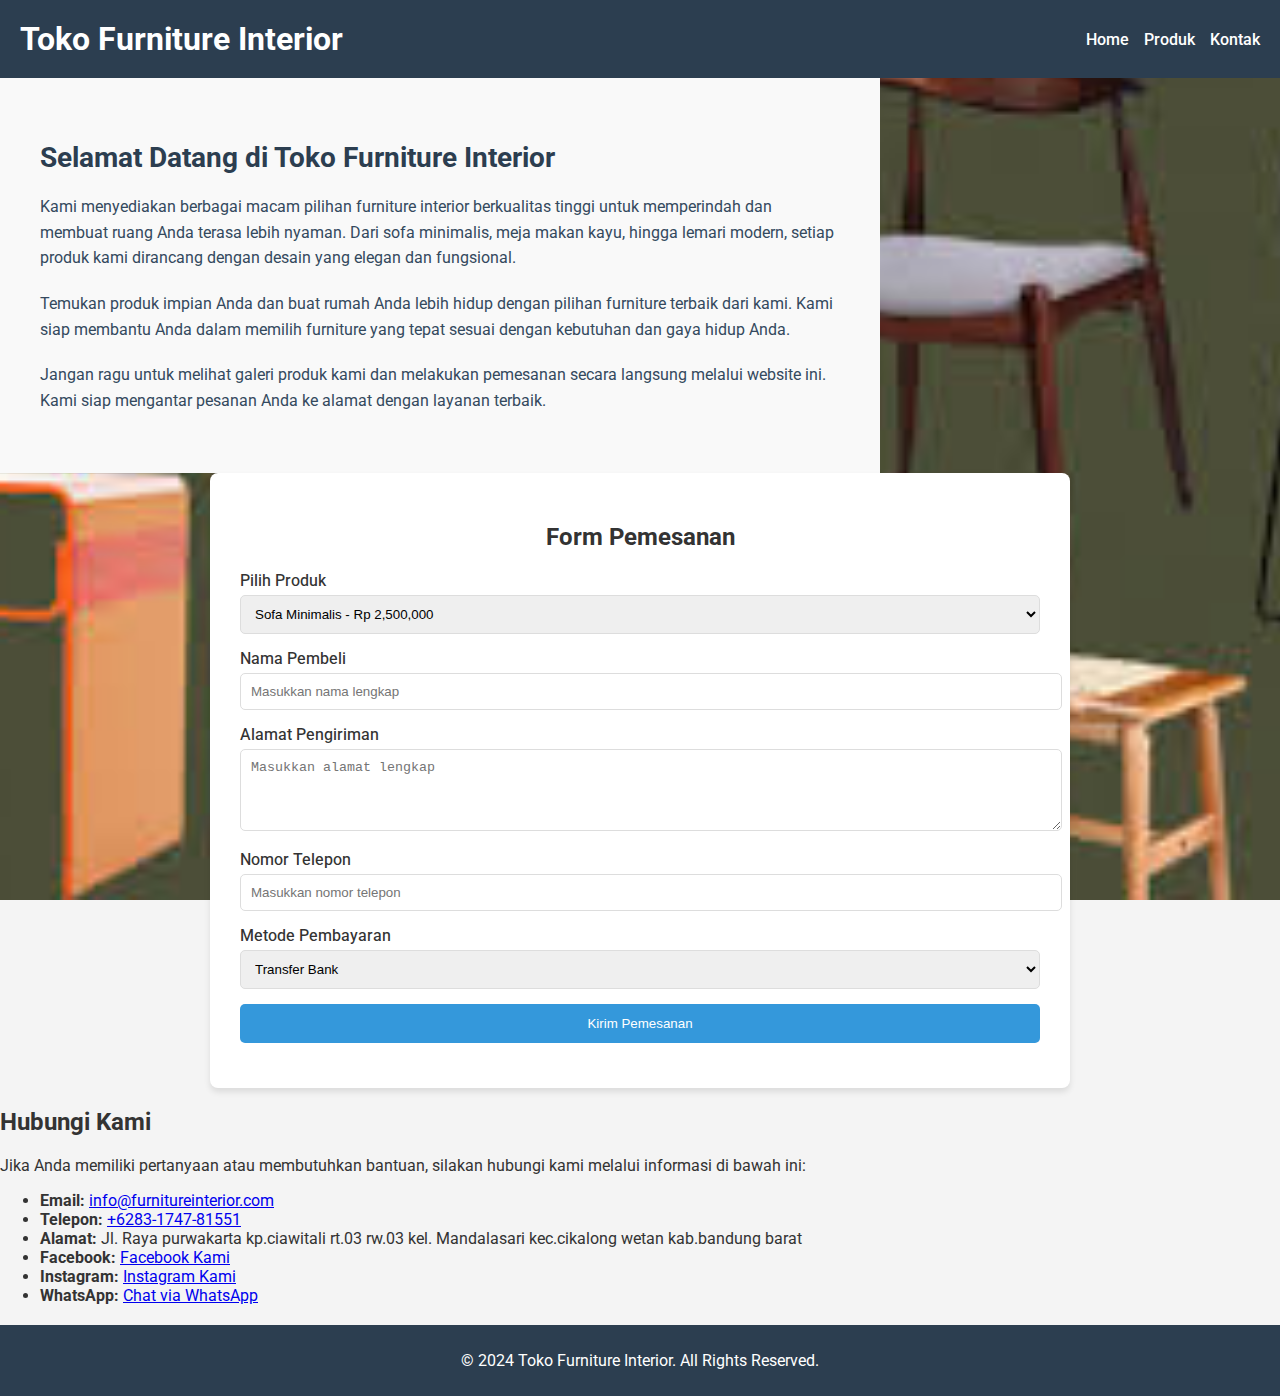
<file: index.html>
<!DOCTYPE html>
<html lang="en">
<head>
    <meta charset="UTF-8">
    <meta name="viewport" content="width=device-width, initial-scale=1.0">
    <title>Selamat Datang Di Toko Furniture Interior</title>
    <link rel="stylesheet" href="styles.css">
    <link href="https://fonts.googleapis.com/css2?family=Roboto:wght@400;500;700&display=swap" rel="stylesheet">
</head>
<body>
    <header>
        <h1>Toko Furniture Interior</h1>
        <nav>
            <a href="index.html">Home</a>
            <a href="produk.html">Produk</a> <!-- Tautan ke halaman produk -->
            <a href="#kontak">Kontak</a>
        </nav>
    </header>
    <div id="home" class="home-container">
        <h2>Selamat Datang di Toko Furniture Interior</h2>
        <p>
            Kami menyediakan berbagai macam pilihan furniture interior berkualitas tinggi untuk 
            memperindah dan membuat ruang Anda terasa lebih nyaman. Dari sofa minimalis, meja makan kayu, 
            hingga lemari modern, setiap produk kami dirancang dengan desain yang elegan dan fungsional.
        </p>
        <p>
            Temukan produk impian Anda dan buat rumah Anda lebih hidup dengan pilihan furniture terbaik dari kami.
            Kami siap membantu Anda dalam memilih furniture yang tepat sesuai dengan kebutuhan dan gaya hidup Anda.
        </p>
        <p>
            Jangan ragu untuk melihat galeri produk kami dan melakukan pemesanan secara langsung melalui website ini.
            Kami siap mengantar pesanan Anda ke alamat dengan layanan terbaik.
        </p>
    </div>

        <!-- Form Pemesanan -->
        <div class="form-container">
            <h2>Form Pemesanan</h2>
            <form id="orderForm" onsubmit="return submitOrder(event)">
                <!-- Pilih Produk -->
                <div class="form-group">
                    <label for="product">Pilih Produk</label>
                    <select id="product" name="product" required>
                        <option value="Sofa Minimalis - Rp 2,500,000">Sofa Minimalis - Rp 2,500,000</option>
                        <option value="Meja Makan Kayu - Rp 1,750,000">Meja Makan Kayu - Rp 1,750,000</option>
                        <option value="Lemari Modern - Rp 7,200,000">Lemari Modern - Rp 7,200,000</option>
                        <option value="Buffet TV - Rp 1,500,000">Buffet TV - Rp 1,500,000</option>
                    </select>
                </div>

                <!-- Nama Pembeli -->
                <div class="form-group">
                    <label for="name">Nama Pembeli</label>
                    <input type="text" id="name" name="name" placeholder="Masukkan nama lengkap" required>
                </div>

                <!-- Alamat Pengiriman -->
                <div class="form-group">
                    <label for="address">Alamat Pengiriman</label>
                    <textarea id="address" name="address" rows="4" placeholder="Masukkan alamat lengkap" required></textarea>
                </div>

                <!-- No. Telepon -->
                <div class="form-group">
                    <label for="phone">Nomor Telepon</label>
                    <input type="text" id="phone" name="phone" placeholder="Masukkan nomor telepon" required>
                </div>

                <!-- Metode Pembayaran -->
                <div class="form-group">
                    <label for="payment">Metode Pembayaran</label>
                    <select id="payment" name="payment" required>
                        <option value="Transfer Bank">Transfer Bank</option>
                        <option value="Cash on Delivery">Cash on Delivery (COD)</option>
                    </select>
                </div>

                <!-- Button Submit -->
                <div class="form-group">
                    <button type="submit">Kirim Pemesanan</button>
                </div>
            </form>
        </div>

        <!-- Pesan Konfirmasi -->
        <div id="confirmationMessage" class="confirmation-message">
            Pesanan telah dibuat! Terima kasih atas pesanan Anda.
        </div>

        <!-- Rincian Pemesanan -->
        <div id="orderDetails" class="order-details">
            <h3>Rincian Pemesanan:</h3>
            <p><strong>Produk yang Dipesan:</strong> <span id="orderProduct"></span></p>
            <p><strong>Nama Pembeli:</strong> <span id="orderName"></span></p>
            <p><strong>Alamat Pengiriman:</strong> <span id="orderAddress"></span></p>
            <p><strong>Nomor Telepon:</strong> <span id="orderPhone"></span></p>
            <p><strong>Metode Pembayaran:</strong> <span id="orderPayment"></span></p>
        </div>
    </div>

    <!-- Seksi Kontak -->
<div id="kontak" class="contact-container">
    <h2>Hubungi Kami</h2>
    <p>Jika Anda memiliki pertanyaan atau membutuhkan bantuan, silakan hubungi kami melalui informasi di bawah ini:</p>
    <ul>
        <li><strong>Email:</strong> <a href="mailto:info@furnitureinterior.com">info@furnitureinterior.com</a></li>
        <li><strong>Telepon:</strong> <a href="tel:+6283174781551">+6283-1747-81551</a></li>
        <li><strong>Alamat:</strong> Jl. Raya purwakarta kp.ciawitali rt.03 rw.03 kel. Mandalasari kec.cikalong wetan kab.bandung barat</li>
        <li><strong>Facebook:</strong> <a href="https://www.facebook.com/ndencikal11" target="_blank">Facebook Kami</a></li>
        <li><strong>Instagram:</strong> <a href="https://www.instagram.com/ndencikal11" target="_blank">Instagram Kami</a></li>
        <li><strong>WhatsApp:</strong> <a href="https://wa.me/6283174781551" target="_blank">Chat via WhatsApp</a></li>
    </ul>
</div>


    <footer>
        <p>&copy; 2024 Toko Furniture Interior. All Rights Reserved.</p>
    </footer>

    <script src="script.js"></script>
</body>
</html>
</file>
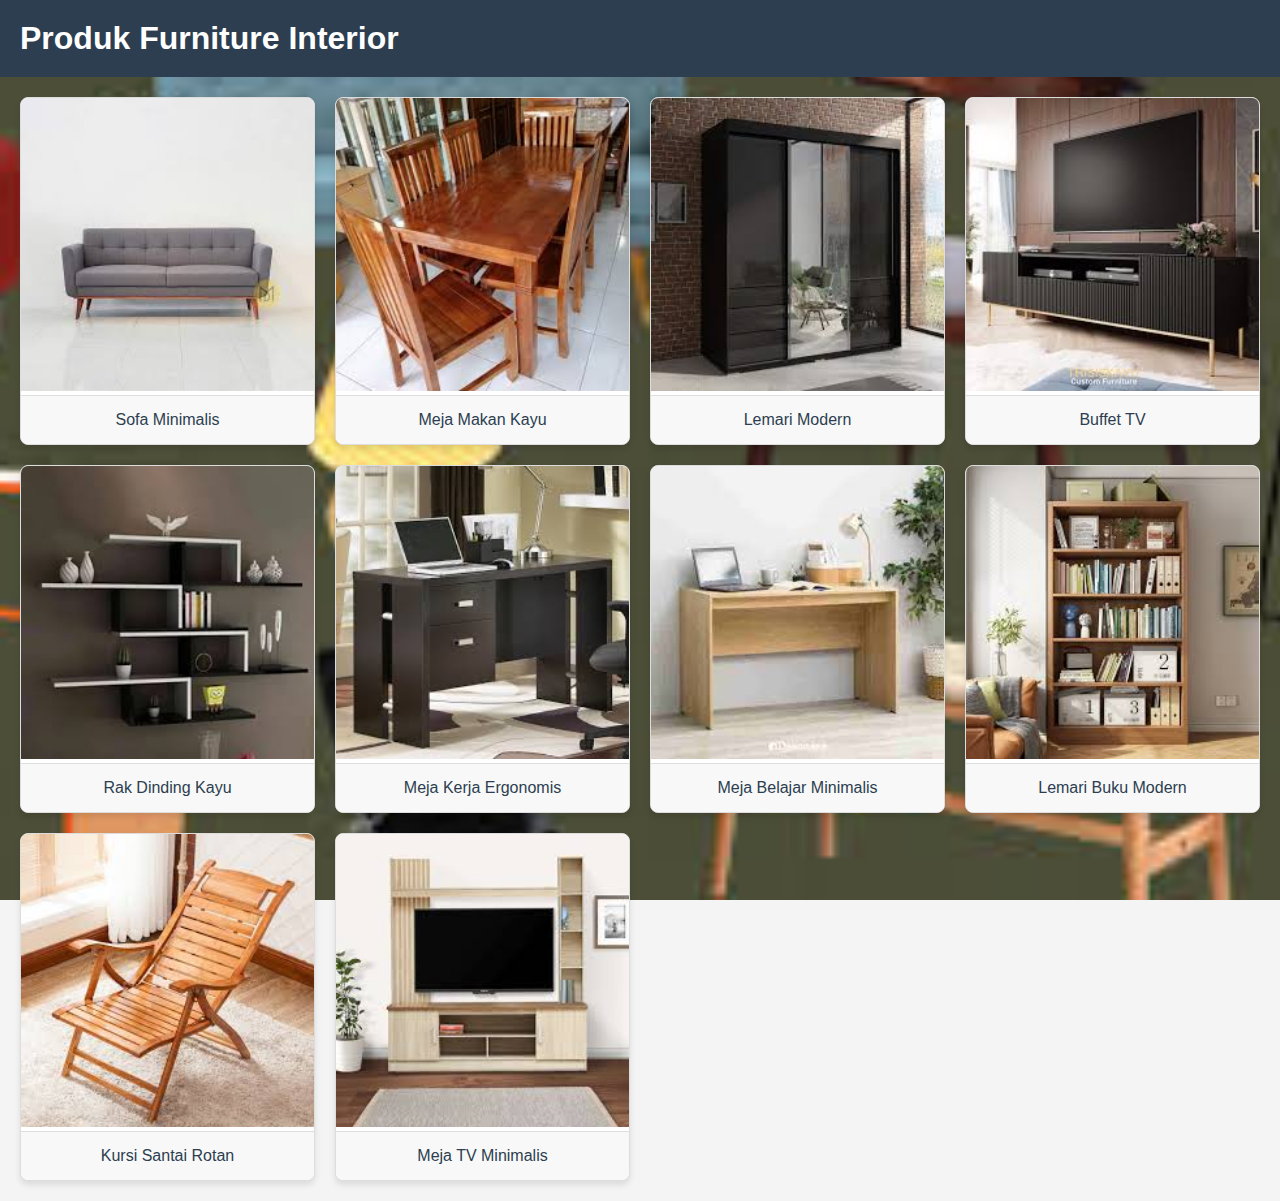
<file: produk.html>
<!DOCTYPE html>
<html lang="en">
<head>
    <meta charset="UTF-8">
    <meta name="viewport" content="width=device-width, initial-scale=1.0">
    <title>Produk Furniture</title>
    <link rel="stylesheet" href="styles.css">
    <style>
        body {
            font-family: 'Roboto', sans-serif;
            margin: 0;
            padding: 0;
            background-color: #f4f4f4;
        }

        header {
            background-color: #2c3e50;
            color: white;
            padding: 20px;
            text-align: center;
        }

        .product-container {
            display: grid;
            grid-template-columns: repeat(auto-fit, minmax(250px, 1fr));
            gap: 20px;
            padding: 20px;
        }

        .product {
            background-color: #fff;
            border: 1px solid #ddd;
            border-radius: 8px;
            box-shadow: 0 4px 6px rgba(0, 0, 0, 0.1);
            overflow: hidden;
            text-align: center;
            transition: transform 0.3s ease;
        }

        .product:hover {
            transform: translateY(-5px);
        }

        .product img {
            width: 100%;
            height: auto;
        }

        .product a {
            text-decoration: none;
            color: #2c3e50;
            font-weight: 500;
            display: block;
            padding: 15px;
            background-color: #f8f8f8;
            border-top: 1px solid #ddd;
        }

        .product a:hover {
            background-color: #3498db;
            color: white;
        }
    </style>
</head>
<body>
    <header>
        <h1>Produk Furniture Interior</h1>
    </header>

    <div class="product-container">
        <!-- Produk 1 -->
        <div class="product">
            <img src="sofa.jpg" alt="Sofa Minimalis">
            <a href="sofa.jpg">Sofa Minimalis</a>
        </div>

        <!-- Produk 2 -->
        <div class="product">
            <img src="meja makan k.jpg" alt="Meja Makan Kayu">
            <a href="meja makan k.jpg">Meja Makan Kayu</a>
        </div>

        <!-- Produk 3 -->
        <div class="product">
            <img src="lemari modern.jpg" alt="Lemari Modern">
            <a href="lemari modern.jpg">Lemari Modern</a>
        </div>

        <!-- Produk 4 -->
        <div class="product">
            <img src="buffet tv.jpg" alt="Buffet TV">
            <a href="buffet tv.jpg">Buffet TV</a>
        </div>

        <!-- Produk 5 -->
        <div class="product">
            <img src="rak dinding.jpg" alt="Rak Dinding Kayu">
            <a href="rak dinding.jpg">Rak Dinding Kayu</a>
        </div>

        <!-- Produk 6 -->
        <div class="product">
            <img src="meja kerja.jpg" alt="Kursi Kerja Ergonomis">
            <a href="meja kerja.jpg">Meja Kerja Ergonomis</a>
        </div>

        <!-- Produk 7 -->
        <div class="product">
            <img src="meja belajar.jpg" alt="Meja Belajar Minimalis">
            <a href="meja belajar.jpg">Meja Belajar Minimalis</a>
        </div>

        <!-- Produk 8 -->
        <div class="product">
            <img src="lemari buku.jpg" alt="Lemari Buku Modern">
            <a href="lemari buku.jpg">Lemari Buku Modern</a>
        </div>

        <!-- Produk 9 -->
        <div class="product">
            <img src="kursi santai.jpg" alt="Kursi Santai Rotan">
            <a href="kursi santai.jpg">Kursi Santai Rotan</a>
        </div>

        <!-- Produk 10 -->
        <div class="product">
            <img src="meja tv.jpg" alt="Meja TV Minimalis">
            <a href="meja tv.jpg">Meja TV Minimalis</a>
        </div>
    </div>
</body>
</html>
</file>
<file: styles.css>
body {
    font-family: 'Roboto', sans-serif;
    margin: 0;
    padding: 0;
    background-image: url('background.jpg'); /* Ganti dengan nama file gambar Anda */
    background-size: cover; /* Menyesuaikan gambar ke ukuran layar */
    background-position: center; /* Posisi gambar di tengah */
    background-attachment: fixed; /* Membuat gambar tetap di tempat saat scroll */
    color: #333; /* Warna teks agar kontras */
    background-color: #f4f4f4;
}

header {
    background-color: #2c3e50;
    color: white;
    padding: 20px;
    display: flex;
    justify-content: space-between;
    align-items: center;
}

header h1 {
    margin: 0;
}

nav {
    display: flex;
    gap: 15px;
}

nav a {
    color: white;
    text-decoration: none;
    font-weight: 500;
}

nav a:hover {
    text-decoration: underline;
}

.home-container {
    padding: 40px;
    background-color: #f9f9f9;
    text-align: left; /* Mengubah teks agar rata kiri */
    max-width: 800px;
    margin: 10 auto; /* Menjaga form agar tetap terpusat jika layar lebih besar */
}

.home-container h2 {
    font-size: 28px;
    font-weight: 700;
    color: #2c3e50;
    margin-bottom: 20px;
}

.home-container p {
    font-size: 16px;
    color: #34495e;
    line-height: 1.6;
    margin-bottom: 20px;
}






.form-container {
    background: white;
    padding: 30px;
    border-radius: 8px;
    box-shadow: 0 4px 6px rgba(0, 0, 0, 0.1);
    max-width: 800px;
    margin: 0 auto;
}

.form-container h2 {
    text-align: center;
    margin-bottom: 20px;
}

.form-group {
    margin-bottom: 15px;
}

.form-group label {
    display: block;
    font-weight: 450;
}

.form-group input,
.form-group select,
.form-group textarea {
    width: 100%;
    padding: 10px;
    border-radius: 5px;
    border: 1px solid #ddd;
    margin-top: 5px;
}

.form-group button {
    background-color: #3498db;
    color: white;
    padding: 12px 20px;
    border: none;
    border-radius: 5px;
    cursor: pointer;
    width: 100%;
}

.form-group button:hover {
    background-color: #2980b9;
}

.confirmation-message {
    display: none;
    text-align: center;
    background-color: #2ecc71;
    color: white;
    padding: 15px;
    border-radius: 5px;
    margin-top: 20px;
}

.order-details {
    display: none;
    background-color: #fff;
    padding: 20px;
    border-radius: 8px;
    box-shadow: 0 4px 6px rgba(0, 0, 0, 0.1);
    margin-top: 20px;
}

footer {
    background-color: #2c3e50;
    color: white;
    text-align: center;
    padding: 10px 0;
    margin-top: 20px;
}
</file>
